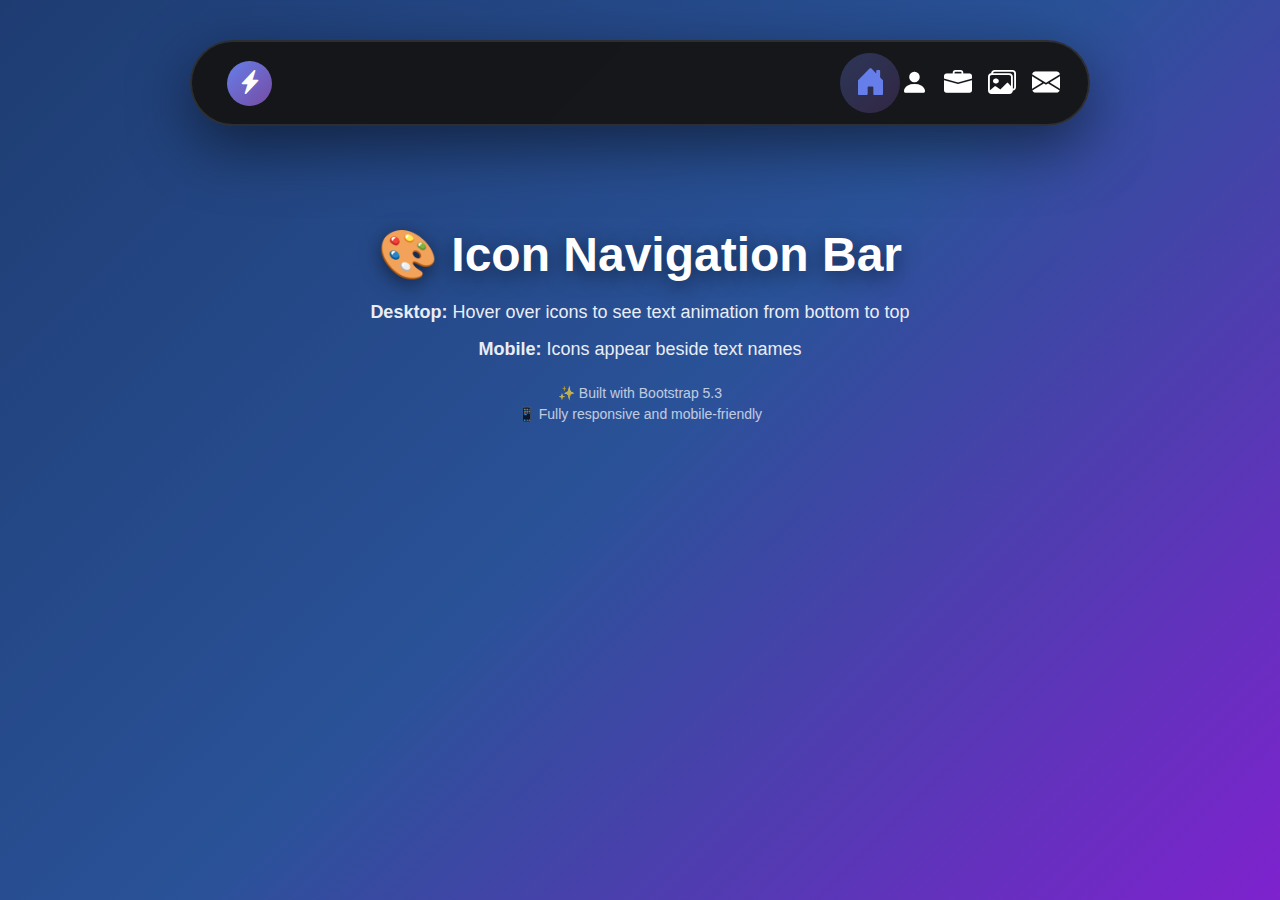
<file: assets/s11.html>
<!DOCTYPE html>
<html lang="en">
<head>
    <meta charset="UTF-8">
    <meta name="viewport" content="width=device-width, initial-scale=1.0">
    <title>Icon Navigation Bar - Bootstrap 5.3</title>
    
    <!-- Bootstrap 5.3 CSS -->
    <link href="https://cdn.jsdelivr.net/npm/bootstrap@5.3.2/dist/css/bootstrap.min.css" rel="stylesheet">
    
    <!-- Bootstrap Icons -->
    <link rel="stylesheet" href="https://cdn.jsdelivr.net/npm/bootstrap-icons@1.11.3/font/bootstrap-icons.css">
    
    <style>
        * {
            margin: 0;
            padding: 0;
            box-sizing: border-box;
        }

        body {
            font-family: 'Segoe UI', Tahoma, Geneva, Verdana, sans-serif;
            background: linear-gradient(135deg, #1e3c72 0%, #2a5298 50%, #7e22ce 100%);
            min-height: 100vh;
            padding: 40px 20px;
        }

        /* Navigation Container */
        .navbar-custom {
            background: rgba(20, 20, 20, 0.95);
            border: 2px solid rgba(255, 255, 255, 0.1);
            border-radius: 50px;
            padding: 0 20px;
            box-shadow: 0 20px 60px rgba(0, 0, 0, 0.5);
            backdrop-filter: blur(10px);
            max-width: 900px;
            margin: 0 auto;
        }

        .navbar-custom .container-fluid {
            padding: 0;
        }

        /* Logo Styling */
        .navbar-brand {
            display: flex;
            align-items: center;
            gap: 10px;
            padding: 10px 15px;
            transition: transform 0.3s ease;
        }

        .navbar-brand:hover {
            transform: scale(1.05);
        }

        .logo-icon {
            width: 45px;
            height: 45px;
            background: linear-gradient(135deg, #667eea, #764ba2);
            border-radius: 50%;
            display: flex;
            align-items: center;
            justify-content: center;
            font-size: 24px;
            color: white;
            transition: all 0.3s ease;
        }

        .navbar-brand:hover .logo-icon {
            transform: rotate(10deg);
            box-shadow: 0 0 20px rgba(102, 126, 234, 0.6);
        }

        .logo-text {
            font-size: 22px;
            font-weight: bold;
            background: linear-gradient(135deg, #667eea, #764ba2);
            -webkit-background-clip: text;
            -webkit-text-fill-color: transparent;
            background-clip: text;
            display: none;
        }

        /* Navigation List */
        .navbar-nav {
            gap: 0;
            align-items: center;
        }

        /* Individual Nav Item */
        .nav-item {
            position: relative;
        }

        /* Nav Link Container */
        .nav-link-custom {
            position: relative;
            display: flex;
            flex-direction: column;
            align-items: center;
            justify-content: center;
            text-decoration: none;
            color: #ffffff !important;
            padding: 20px;
            cursor: pointer;
            overflow: visible;
            transition: transform 0.3s ease;
            background: transparent;
            border: none;
        }

        /* Icon Styling */
        .nav-icon {
            font-size: 28px;
            color: #ffffff;
            transition: all 0.4s cubic-bezier(0.68, -0.55, 0.265, 1.55);
            position: relative;
            z-index: 2;
        }

        /* Icon background circle effect */
        .nav-link-custom::before {
            content: '';
            position: absolute;
            width: 60px;
            height: 60px;
            background: linear-gradient(135deg, #667eea, #764ba2);
            border-radius: 50%;
            opacity: 0;
            transform: scale(0);
            transition: all 0.4s cubic-bezier(0.68, -0.55, 0.265, 1.55);
            z-index: 1;
        }

        /* Text Label */
        .nav-text {
            position: absolute;
            bottom: -40px;
            left: 50%;
            transform: translateX(-50%) translateY(20px);
            opacity: 0;
            font-size: 14px;
            font-weight: 600;
            white-space: nowrap;
            background: linear-gradient(135deg, #667eea, #764ba2);
            padding: 8px 20px;
            border-radius: 25px;
            color: #ffffff;
            box-shadow: 0 10px 30px rgba(102, 126, 234, 0.5);
            transition: all 0.5s cubic-bezier(0.68, -0.55, 0.265, 1.55);
            pointer-events: none;
            z-index: 3;
        }

        /* Small indicator arrow */
        .nav-text::before {
            content: '';
            position: absolute;
            top: -6px;
            left: 50%;
            transform: translateX(-50%);
            width: 0;
            height: 0;
            border-left: 8px solid transparent;
            border-right: 8px solid transparent;
            border-bottom: 8px solid #667eea;
        }

        /* Hover Effects - Desktop Only */
        @media (min-width: 769px) {
            .nav-link-custom:hover .nav-icon {
                transform: scale(1.2) translateY(-5px);
                filter: drop-shadow(0 0 15px rgba(255, 255, 255, 0.8));
                color: #ffffff;
            }

            .nav-link-custom:hover::before {
                opacity: 1;
                transform: scale(1);
            }

            .nav-link-custom:hover .nav-text {
                opacity: 1;
                transform: translateX(-50%) translateY(0);
            }

            /* Remove text animation from other items when one is hovered */
            .navbar-nav:hover .nav-link-custom:not(:hover) .nav-text {
                opacity: 0;
                transform: translateX(-50%) translateY(20px);
            }
        }

        /* Active State */
        .nav-link-custom.active .nav-icon {
            color: #667eea;
            transform: scale(1.1);
        }

        .nav-link-custom.active::before {
            opacity: 0.3;
            transform: scale(1);
        }

        /* Demo Content */
        .demo-content {
            text-align: center;
            color: white;
            margin-top: 100px;
            animation: fadeIn 1s ease-in;
        }

        .demo-content h1 {
            font-size: 48px;
            font-weight: bold;
            margin-bottom: 15px;
            text-shadow: 0 5px 20px rgba(0, 0, 0, 0.5);
        }

        .demo-content p {
            font-size: 18px;
            opacity: 0.9;
            margin-bottom: 10px;
        }

        @keyframes fadeIn {
            from {
                opacity: 0;
                transform: translateY(30px);
            }
            to {
                opacity: 1;
                transform: translateY(0);
            }
        }

        /* Mobile Responsive */
        @media (max-width: 768px) {
            .navbar-custom {
                border-radius: 30px;
                padding: 15px 20px;
            }

            .logo-text {
                display: inline;
                font-size: 18px;
            }

            .logo-icon {
                width: 40px;
                height: 40px;
                font-size: 20px;
            }

            /* Mobile Menu Styles */
            .navbar-collapse {
                margin-top: 15px;
                padding-top: 15px;
                border-top: 1px solid rgba(255, 255, 255, 0.1);
            }

            .navbar-nav {
                gap: 10px;
            }

            .nav-item {
                width: 100%;
            }

            .nav-link-custom {
                flex-direction: row;
                justify-content: flex-start;
                padding: 15px 20px;
                border-radius: 15px;
                transition: all 0.3s ease;
            }

            .nav-link-custom:hover,
            .nav-link-custom:active {
                background: rgba(102, 126, 234, 0.2);
            }

            .nav-icon {
                font-size: 24px;
                margin-right: 15px;
            }

            .nav-text {
                position: static;
                transform: none;
                opacity: 1;
                background: none;
                box-shadow: none;
                padding: 0;
                font-size: 16px;
                text-align: left;
            }

            .nav-text::before {
                display: none;
            }

            .nav-link-custom::before {
                display: none;
            }

            .nav-link-custom.active {
                background: linear-gradient(135deg, #667eea, #764ba2);
            }

            .nav-link-custom.active .nav-icon,
            .nav-link-custom.active .nav-text {
                color: #ffffff;
            }

            .demo-content h1 {
                font-size: 32px;
            }

            .demo-content p {
                font-size: 16px;
            }
        }

        @media (max-width: 480px) {
            .navbar-custom {
                border-radius: 25px;
                padding: 12px 15px;
            }

            .logo-text {
                font-size: 16px;
            }

            .logo-icon {
                width: 35px;
                height: 35px;
                font-size: 18px;
            }

            .nav-link-custom {
                padding: 12px 15px;
            }

            .nav-icon {
                font-size: 22px;
            }

            .nav-text {
                font-size: 15px;
            }

            .demo-content h1 {
                font-size: 28px;
            }

            .demo-content p {
                font-size: 14px;
            }
        }

        /* Navbar Toggler Custom Style */
        .navbar-toggler {
            border: none;
            padding: 8px;
            border-radius: 10px;
        }

        .navbar-toggler:focus {
            box-shadow: none;
            outline: 2px solid #667eea;
        }

        .navbar-toggler-icon {
            background-image: url("data:image/svg+xml,%3csvg xmlns='http://www.w3.org/2000/svg' viewBox='0 0 30 30'%3e%3cpath stroke='rgba%28255, 255, 255, 0.85%29' stroke-linecap='round' stroke-miterlimit='10' stroke-width='2' d='M4 7h22M4 15h22M4 23h22'/%3e%3c/svg%3e");
        }
    </style>
</head>
<body>

    <!-- Navigation Bar -->
    <nav class="navbar navbar-expand-lg navbar-custom">
        <div class="container-fluid">
            <!-- Logo -->
            <a class="navbar-brand" href="#home">
                <div class="logo-icon">
                    <i class="bi bi-lightning-charge-fill"></i>
                </div>
                <span class="logo-text">BrandName</span>
            </a>

            <!-- Mobile Toggle Button -->
            <button class="navbar-toggler" type="button" data-bs-toggle="collapse" data-bs-target="#navbarNav" aria-controls="navbarNav" aria-expanded="false" aria-label="Toggle navigation">
                <span class="navbar-toggler-icon"></span>
            </button>

            <!-- Navigation Menu -->
            <div class="collapse navbar-collapse justify-content-end" id="navbarNav">
                <ul class="navbar-nav">
                    <!-- Home -->
                    <li class="nav-item">
                        <a href="#home" class="nav-link nav-link-custom active">
                            <i class="nav-icon bi bi-house-door-fill"></i>
                            <span class="nav-text">Home</span>
                        </a>
                    </li>

                    <!-- About Us -->
                    <li class="nav-item">
                        <a href="#about" class="nav-link nav-link-custom">
                            <i class="nav-icon bi bi-person-fill"></i>
                            <span class="nav-text">About Us</span>
                        </a>
                    </li>

                    <!-- Services -->
                    <li class="nav-item">
                        <a href="#services" class="nav-link nav-link-custom">
                            <i class="nav-icon bi bi-briefcase-fill"></i>
                            <span class="nav-text">Services</span>
                        </a>
                    </li>

                    <!-- Gallery -->
                    <li class="nav-item">
                        <a href="#gallery" class="nav-link nav-link-custom">
                            <i class="nav-icon bi bi-images"></i>
                            <span class="nav-text">Gallery</span>
                        </a>
                    </li>

                    <!-- Contact -->
                    <li class="nav-item">
                        <a href="#contact" class="nav-link nav-link-custom">
                            <i class="nav-icon bi bi-envelope-fill"></i>
                            <span class="nav-text">Contact</span>
                        </a>
                    </li>
                </ul>
            </div>
        </div>
    </nav>

    <!-- Demo Content -->
    <div class="demo-content">
        <h1>🎨 Icon Navigation Bar</h1>
        <p><strong>Desktop:</strong> Hover over icons to see text animation from bottom to top</p>
        <p><strong>Mobile:</strong> Icons appear beside text names</p>
        <p style="font-size: 14px; opacity: 0.7; margin-top: 20px;">
            ✨ Built with Bootstrap 5.3<br>
            📱 Fully responsive and mobile-friendly
        </p>
    </div>

    <!-- Bootstrap 5.3 JS Bundle -->
    <script src="https://cdn.jsdelivr.net/npm/bootstrap@5.3.2/dist/js/bootstrap.bundle.min.js"></script>

    <script>
        // Get all navigation links
        const navLinks = document.querySelectorAll('.nav-link-custom');

        // Add click event listeners
        navLinks.forEach(link => {
            link.addEventListener('click', function(e) {
                e.preventDefault();
                
                // Remove active class from all links
                navLinks.forEach(l => l.classList.remove('active'));
                
                // Add active class to clicked link
                this.classList.add('active');
                
                // Close mobile menu after click
                const navbarCollapse = document.getElementById('navbarNav');
                const bsCollapse = bootstrap.Collapse.getInstance(navbarCollapse);
                if (bsCollapse) {
                    bsCollapse.hide();
                }
                
                // Optional: Smooth scroll to section
                const targetId = this.getAttribute('href');
                const targetSection = document.querySelector(targetId);
                if (targetSection) {
                    targetSection.scrollIntoView({ behavior: 'smooth' });
                }
            });
        });

        // For touch devices - show text on tap (desktop only)
        if ('ontouchstart' in window && window.innerWidth > 768) {
            navLinks.forEach(link => {
                link.addEventListener('touchstart', function(e) {
                    // Remove text visibility from other links
                    navLinks.forEach(l => {
                        if (l !== this) {
                            const text = l.querySelector('.nav-text');
                            if (text) {
                                text.style.opacity = '0';
                            }
                        }
                    });
                });
            });
        }

        // Keyboard navigation support
        navLinks.forEach(link => {
            link.addEventListener('focus', function() {
                if (window.innerWidth > 768) {
                    const text = this.querySelector('.nav-text');
                    if (text) {
                        text.style.opacity = '1';
                        text.style.transform = 'translateX(-50%) translateY(0)';
                    }
                }
            });

            link.addEventListener('blur', function() {
                if (window.innerWidth > 768 && !this.matches(':hover')) {
                    const text = this.querySelector('.nav-text');
                    if (text) {
                        text.style.opacity = '0';
                        text.style.transform = 'translateX(-50%) translateY(20px)';
                    }
                }
            });
        });
    </script>

</body>
</html>
</file>
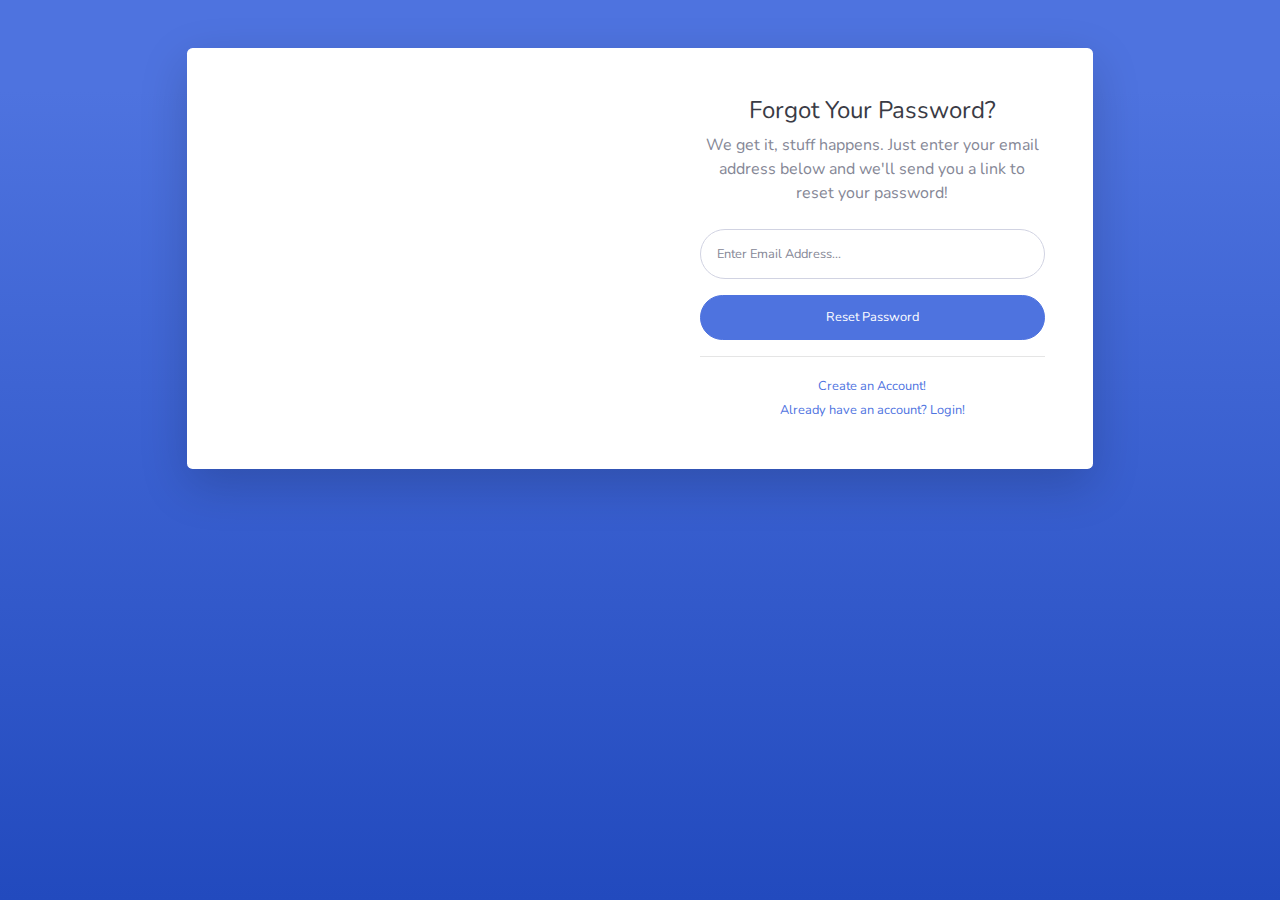
<file: admin/public/forgot-password.html>
<!DOCTYPE html>
<html lang="en">

<head>

    <meta charset="utf-8">
    <meta http-equiv="X-UA-Compatible" content="IE=edge">
    <meta name="viewport" content="width=device-width, initial-scale=1, shrink-to-fit=no">
    <meta name="description" content="">
    <meta name="author" content="">

    <title>SB Admin 2 - Forgot Password</title>

    <!-- Custom fonts for this template-->
    <link href="vendor/fontawesome-free/css/all.min.css" rel="stylesheet" type="text/css">
    <link
        href="https://fonts.googleapis.com/css?family=Nunito:200,200i,300,300i,400,400i,600,600i,700,700i,800,800i,900,900i"
        rel="stylesheet">

    <!-- Custom styles for this template-->
    <link href="css/sb-admin-2.min.css" rel="stylesheet">

</head>

<body class="bg-gradient-primary">

    <div class="container">

        <!-- Outer Row -->
        <div class="row justify-content-center">

            <div class="col-xl-10 col-lg-12 col-md-9">

                <div class="card o-hidden border-0 shadow-lg my-5">
                    <div class="card-body p-0">
                        <!-- Nested Row within Card Body -->
                        <div class="row">
                            <div class="col-lg-6 d-none d-lg-block bg-password-image"></div>
                            <div class="col-lg-6">
                                <div class="p-5">
                                    <div class="text-center">
                                        <h1 class="h4 text-gray-900 mb-2">Forgot Your Password?</h1>
                                        <p class="mb-4">We get it, stuff happens. Just enter your email address below
                                            and we'll send you a link to reset your password!</p>
                                    </div>
                                    <form class="user">
                                        <div class="form-group">
                                            <input type="email" class="form-control form-control-user"
                                                id="exampleInputEmail" aria-describedby="emailHelp"
                                                placeholder="Enter Email Address...">
                                        </div>
                                        <a href="login.html" class="btn btn-primary btn-user btn-block">
                                            Reset Password
                                        </a>
                                    </form>
                                    <hr>
                                    <div class="text-center">
                                        <a class="small" href="register.php">Create an Account!</a>
                                    </div>
                                    <div class="text-center">
                                        <a class="small" href="login.html">Already have an account? Login!</a>
                                    </div>
                                </div>
                            </div>
                        </div>
                    </div>
                </div>

            </div>

        </div>

    </div>

    <!-- Bootstrap core JavaScript-->
    <script src="vendor/jquery/jquery.min.js"></script>
    <script src="vendor/bootstrap/js/bootstrap.bundle.min.js"></script>

    <!-- Core plugin JavaScript-->
    <script src="vendor/jquery-easing/jquery.easing.min.js"></script>

    <!-- Custom scripts for all pages-->
    <script src="js/sb-admin-2.min.js"></script>

</body>

</html>
</file>
